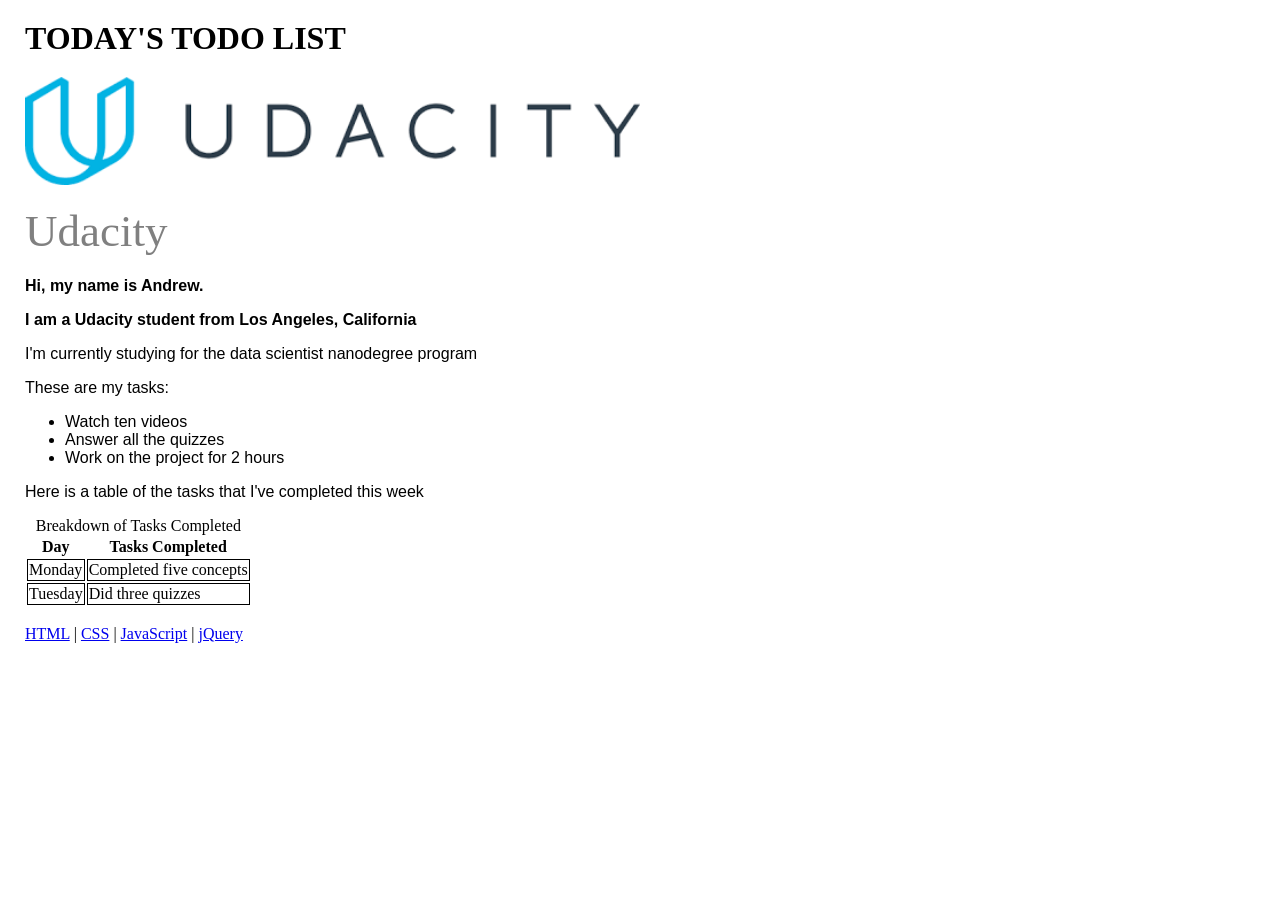
<file: 8. Web Development/2. CSS/index.html>
<! DOCTYPE html>

<html>
  <head>
    <title>Udacity Task List</title>
    <!-- TODO: include a link here to the css style sheet title style.css. You'll need to use the
link tag with the ref and href attributes. Then open the style.css file and follow the instructions there -->
    <link rel="stylesheet" type="text/css" href="style.css">
  </head>
  <body>
    <h1>Today's TODO list</h1>
    <img src='udacity_logo.png' alt='Udacity Logo'>
    <a id="main-link" href="https://www.udacity.com">Udacity</a>    
    <div id="main-content">
      <p class="bold-paragraph">Hi, my name is Andrew.</p>
      <p class="bold-paragraph">I am a Udacity student from Los Angeles, California</p>
      <p>I'm currently studying for the data scientist nanodegree program</p>
      <p>These are my tasks:</p>
      <ul>
          <li>Watch ten videos</li>
          <li>Answer all the quizzes</li>
          <li>Work on the project for 2 hours</li>
      </ul>
      <p>Here is a table of the tasks that I've completed this week</p>
    </div>
    <table>
      <caption>Breakdown of Tasks Completed</caption>
      <tr>
        <th>Day</th>
        <th>Tasks Completed</th>
      </tr>
      <tr>
        <td>Monday</td>
        <td>Completed five concepts</td>
      </tr>
      <tr>
        <td>Tuesday</td>
        <td>Did three quizzes</td>
    </table>
    <br>
    <nav>
      <a href="https://www.w3schools.com/html/">HTML</a> |
      <a href="https://www.w3schools.com/w3css/">CSS</a> |
      <a href="https://www.w3schools.com/js/default.asp">JavaScript</a> |
      <a href="https://www.w3schools.com/Jquery/default.asp">jQuery</a>
	</nav>
  </body>
  
</html>
</file>
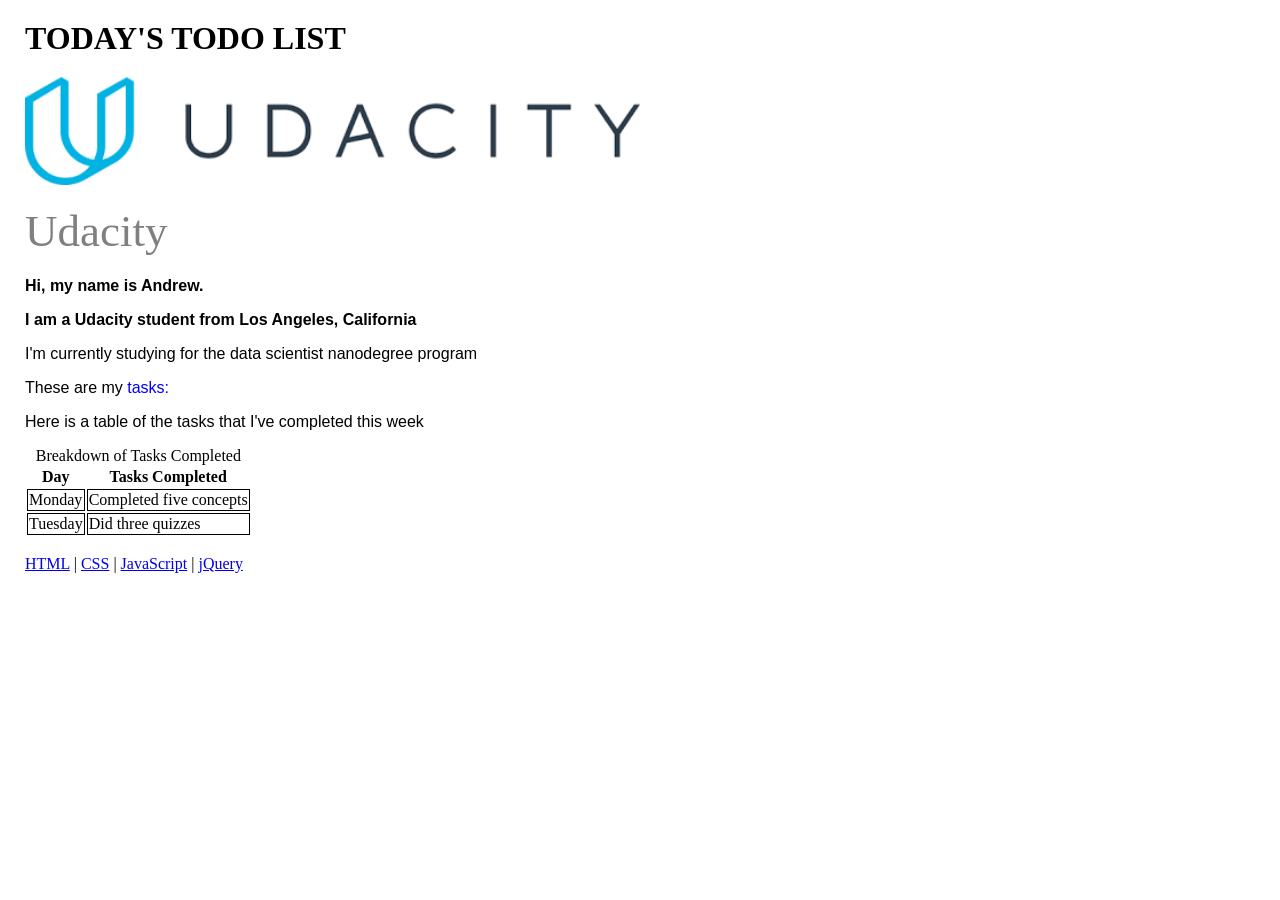
<file: 8. Web Development/3. JQuery/index.html>
<! DOCTYPE html>

<html>
  <head>
    <title>Udacity Task List</title>
	<link rel="stylesheet" type="text/css" href="style.css">
	<script src="https://ajax.googleapis.com/ajax/libs/jquery/3.3.1/jquery.min.js"></script>
    <script src="textchange.js"></script>
  </head>
  <body>
    <h1>Today's TODO list</h1>
    <img src='udacity_logo.png' alt='Udacity Logo'>
    <a id="main-link" href="https://www.udacity.com">Udacity</a>    
    <div id="main-content">
      <p class="bold-paragraph">Hi, my name is Andrew.</p>
      <p class="bold-paragraph">I am a Udacity student from Los Angeles, California</p>
      <p>I'm currently studying for the data scientist nanodegree program</p>
      <p>These are my <span class="blue_text" id="fade_in_tasks">tasks:</span></p>
      <ul>
          <li>Watch ten videos</li>
          <li>Answer all the quizzes</li>
          <li>Work on the project for 2 hours</li>
      </ul>
      <p>Here is a table of the tasks that I've completed this week</p>
    </div>
    <table>
      <caption>Breakdown of Tasks Completed</caption>
      <tr>
        <th>Day</th>
        <th>Tasks Completed</th>
      </tr>
      <tr>
        <td>Monday</td>
        <td>Completed five concepts</td>
      </tr>
      <tr>
        <td>Tuesday</td>
        <td>Did three quizzes</td>
    </table>
    <br>
    <nav>
      <a href="https://www.w3schools.com/html/">HTML</a> |
      <a href="https://www.w3schools.com/w3css/">CSS</a> |
      <a href="https://www.w3schools.com/js/default.asp">JavaScript</a> |
      <a href="https://www.w3schools.com/Jquery/default.asp">jQuery</a>
	</nav>
  </body>
  
</html>
</file>
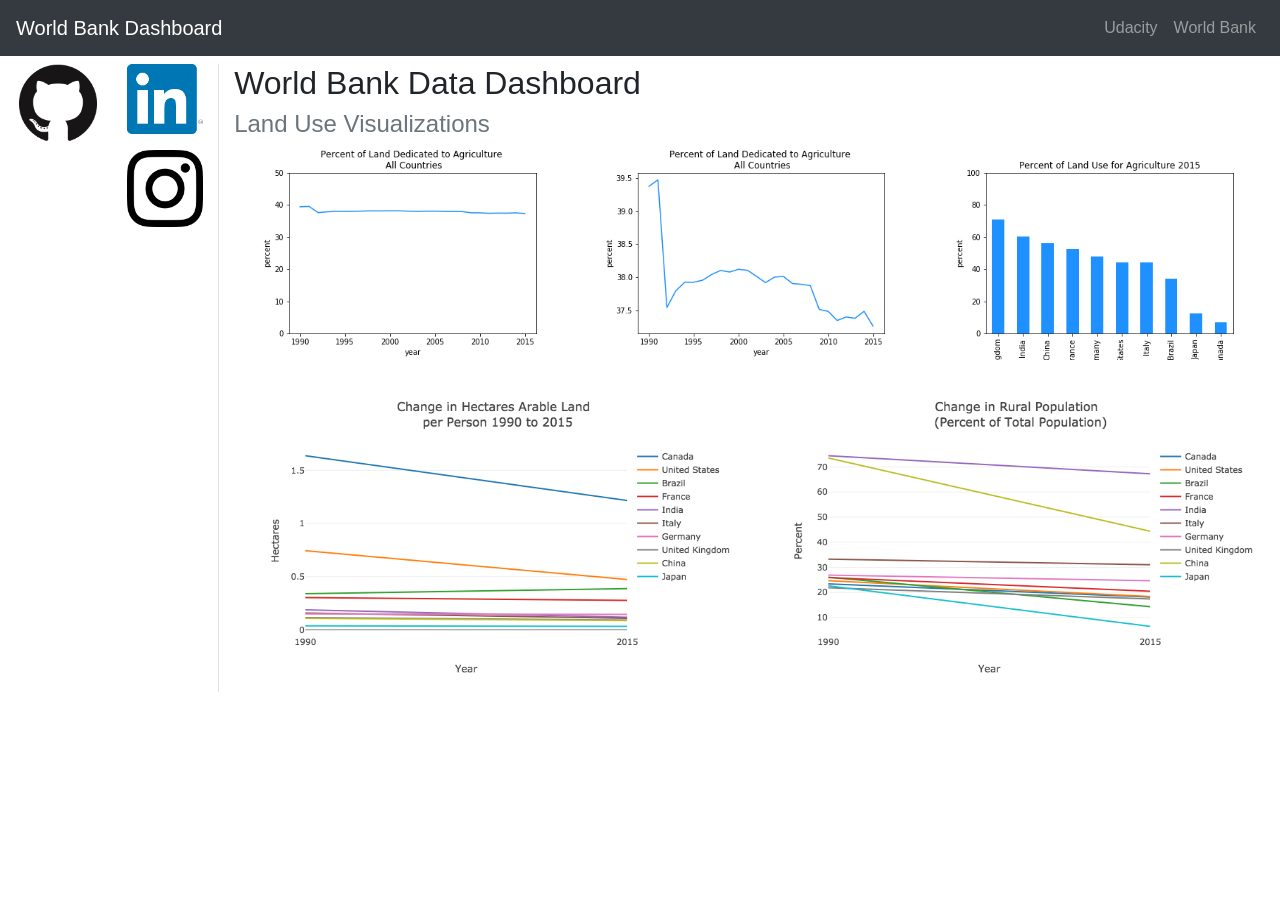
<file: 8. Web Development/4. Bootstrap/index.html>
<!doctype html>
<html lang="en">  
  <head>
    <!-- Required meta tags -->
    <meta charset="utf-8">
    <meta name="viewport" content="width=device-width, initial-scale=1, shrink-to-fit=no">

    <!-- Bootstrap CSS -->
    <link rel="stylesheet" href="https://maxcdn.bootstrapcdn.com/bootstrap/4.0.0/css/bootstrap.min.css" integrity="sha384-Gn5384xqQ1aoWXA+058RXPxPg6fy4IWvTNh0E263XmFcJlSAwiGgFAW/dAiS6JXm" crossorigin="anonymous">
    <!-- TODO: Change the title of the page to Data Dashboard -->
    <title>Data Dashboard</title>
  </head>
  <body>
    <!-- TODO: add a navigation bar to the top of the web page
        The navigation bar should include 
        -   a link with a navbar-brand class. The link should say World Bank Dashboard and the href attribute should be equal to "#", which means that if somebody clicks on the link, the browser remains on the same page
        -   a link to the Udacity data science nanodegree website: https://www.udacity.com/course/data-scientist-nanodegree--nd025
        -   a link to the World Bank data website: https://data.worldbank.org/
        -   any other links you'd like to add
        - align the Udacity and World Bank links to the right side of the navbar (hint: use ml-auto)
    HINT: If you get stuck, re-watch the previous video and/or use an example from the documentation on the Bootstrap website: https://getbootstrap.com/docs/4.0/components/navbar/#nav
-->
    <nav class="navbar navbar-expand-lg navbar-dark bg-dark">
      <a class="navbar-brand" href="#">World Bank Dashboard</a>
      <button class="navbar-toggler" type="button" data-toggle="collapse" data-target="#navbarNavDropdown" aria-controls="navbarNavDropdown" aria-expanded="false" aria-label="Toggle navigation">
        <span class="navbar-toggler-icon"></span>
      </button>
      <div class="collapse navbar-collapse" id="navbarNavDropdown">
        <ul class="navbar-nav ml-auto">
          <li class="nav-item">
            <a class="nav-link" href="https://www.udacity.com/course/data-scientist-nanodegree--nd025">Udacity</a>
          </li>
          <li class="nav-item">
            <a class="nav-link" href="https://data.worldbank.org/">World Bank</a>
          </li>
        </ul>
      </div>
    </nav>
    
    <!-- TODO: Create a div with the row class. Inside this row, there should be three columns of the following size and in the following order:
        - col-1
        - col-1
        - col-10
    -->
    <div class="row ml-1 mt-2">
      <div class="col-1">
        <a href="https://www.github.com">
          <img class="img-fluid" src="assets/githublogo.png" alt="github logo">
        </a>
      </div>
      
      <div class="col-1 border-right">
        <a href="https://www.linkedin.com">
          <img class="mb-3 img-fluid" src="assets/linkedinlogo.png" alt="linkedin logo">
        </a>
        <a href="https://www.instagram.com">
          <img class="img-fluid" src="assets/instagram.png" alt="instagram logo">
        </a>
      </div>
      
      <div class="col-10">
        <h2>World Bank Data Dashboard</h2>
        <h4 class="text-muted">Land Use Visualizations</h4>
        
        <div class="container">
          <div class="row mb-3">
            <div class="col-4">
              <img class="img-fluid" src="assets/plot1.png" alt="chart one">
            </div>
            <div class="col-4">
              <img class="img-fluid" src="assets/plot2.png" alt="chart two">
            </div>
            <div class="col-4">
              <img class="img-fluid" src="assets/plot3.png" alt="chart three">
            </div>
          </div>
          <div class="row">
            <div class="col-6">
              <img class="img-fluid" src="assets/plot4.png" alt="chart four">       
            </div>
            <div class="col-6">
              <img class="img-fluid" src="assets/plot5.png" alt="chart five">
            </div>
          </div>
        </div>
      </div>
    </div>
    <!-- TODO: In the first column, put a link to your github profile and use the github logo image in the asset folder. Make sure to use the img-fluid class in the img tags -->
    <!-- TODO: In the second column, put a link to your linkedin profile and your instagram account. Use the images in the asset folder. If you don't have these accounts, then add the links anyway and in the href attribute, put href="#". That tells the browser to do nothing when the link is clicked. Also, add a border to the right side of the column -->
    <!-- TODO: In the third column, 
     add an h2 header that says World Bank Data Dashboard and an h4 header that says Land Use Visualizations. Change the color of the h4 font using the text-muted class. Remove the Hello World Header -->

<!-- TODO: In the third column underneath the h2 and h4 tags, you'll place the five visualizations plot1.png, plot2.png...plot5.png. First, wrap them in a container class. 

Put the visualizations in two rows such that the first row contains plot1.png, plot2.png, and plot3.png, spaced evenly into three columns. The second row should contain plot4.png, plot5.png, evenly spaced into three columns. The final result should be:
plot1.png plot2.png plot3.png
plot4.png       plot5.png -->
        
<!-- TODO: Add margins and padding where appropriate. In Bootstrap you can add margins using classes: mr-3 would be margin-right 3. mr-5 would be a larger right margin. You can use mt, mb, ml, mr, pt, pb, pl, pr where t, b, l and r stand for top, bottom, left and right.
-->

<!-- TODO: paste your HTML into the W3C html validator. Fix any errors that come up: https://validator.w3.org/#validate_by_input -->

    <!-- Optional JavaScript -->
    <!-- jQuery first, then Popper.js, then Bootstrap JS -->
<script src="https://code.jquery.com/jquery-3.2.1.slim.min.js" integrity="sha384-KJ3o2DKtIkvYIK3UENzmM7KCkRr/rE9/Qpg6aAZGJwFDMVNA/GpGFF93hXpG5KkN" crossorigin="anonymous"></script>
    <script src="https://cdnjs.cloudflare.com/ajax/libs/popper.js/1.12.9/umd/popper.min.js" integrity="sha384-ApNbgh9B+Y1QKtv3Rn7W3mgPxhU9K/ScQsAP7hUibX39j7fakFPskvXusvfa0b4Q" crossorigin="anonymous"></script>
    <script src="https://maxcdn.bootstrapcdn.com/bootstrap/4.0.0/js/bootstrap.min.js" integrity="sha384-JZR6Spejh4U02d8jOt6vLEHfe/JQGiRRSQQxSfFWpi1MquVdAyjUar5+76PVCmYl" crossorigin="anonymous"></script>
  </body>
</html>
</file>
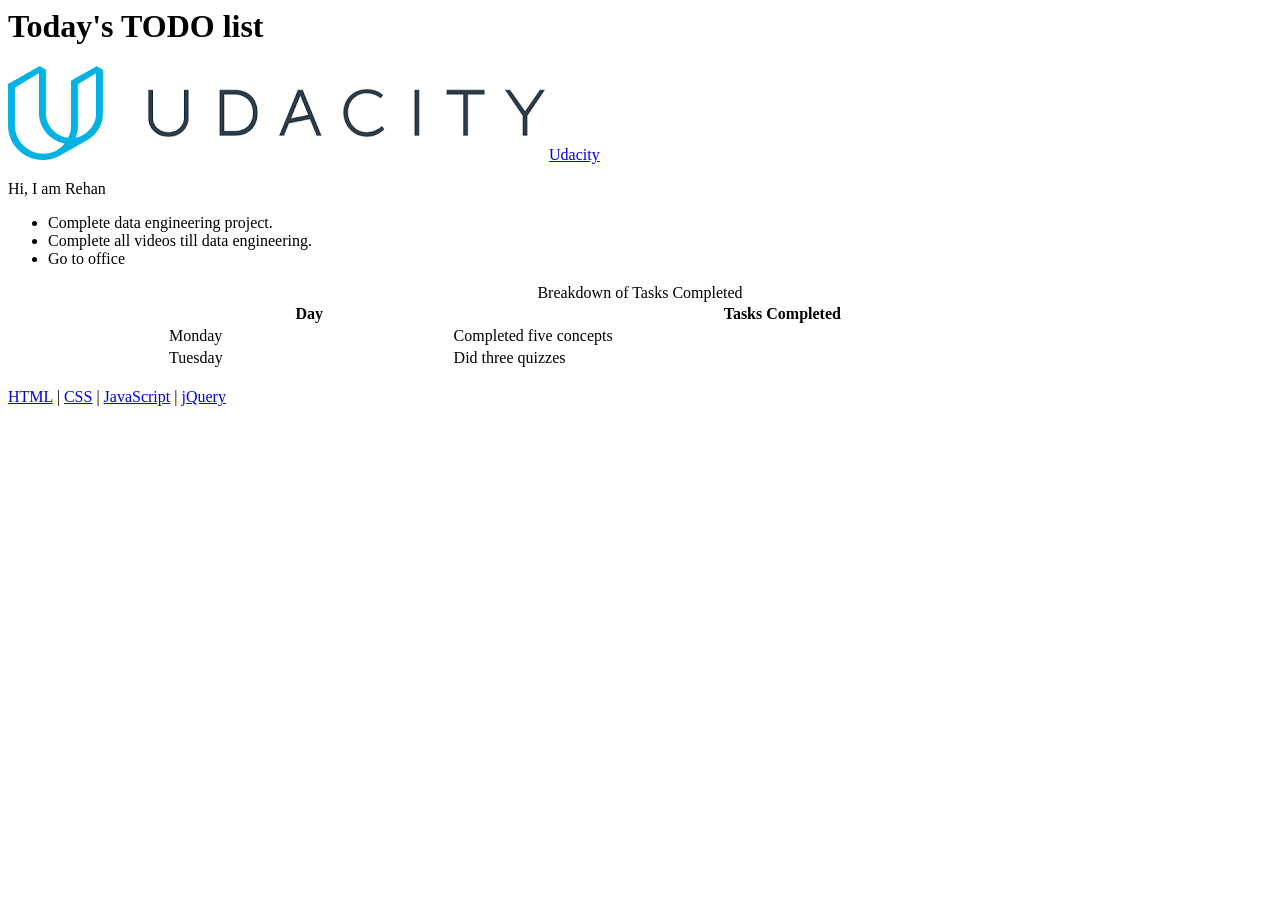
<file: 8. Web Development/1. HTML/Exercise 1/index.html>
<! DOCTYPE html>

<html>
  <head>
    <!-- TODO: Add a title tag and use the title 'My Udacity Task List' -->
    <title>Udacity Task List</title>
  </head>
  <body>
    <!-- TODO: Add a header tag, h1. The h1 should say "Today's TODO list' -->
    <h1>Today's TODO list</h1>
    <!-- TODO: Notice that the workspace folder contains the Udacity logo in a file called udacity_logo.png. Insert the image here -->
    <img src='udacity_logo.png' alt='Udacity Logo'>
    <!-- TODO: Use a link tag to link to the Udacity website https://www.udacity.com --Make sure to add text in-between the opening and closing tags.-->
    <a href="https://www.udacity.com">Udacity</a>
    <!-- TODO: Use a paragraph tag. Inside the paragraph tag, introduce yourself -->
    <p>Hi, I am Rehan</p>
   	<!-- TODO: Make an unordered list containing at least three items that you plan to do this week to progress in the nanodgree. Look up the syntax for unordered lists if you're not sure how to do this.   -->
    <ul>
      <li>Complete data engineering project.</li>
      <li>Complete all videos till data engineering.</li>
      <li>Go to office</li>
    </ul>
    <!-- TODO: Get creative and add anything else you would like to add. The W3Schools website has a wealth of information about html tags. See: https://www.w3schools.com/tags -->
     <table border = 0 width = '75%' align='center'>
      <caption>Breakdown of Tasks Completed</caption>
      <tr>
        <th width=30%>Day</th>
        <th>Tasks Completed</th>
      </tr>
      <tr>
        <td>Monday</td>
        <td>Completed five concepts</td>
      </tr>
      <tr>
        <td>Tuesday</td>
        <td>Did three quizzes</td>
    </table>

    <br>
    <nav>
      <a href="https://www.w3schools.com/html/">HTML</a> |
      <a href="https://www.w3schools.com/w3css/">CSS</a> |
      <a href="https://www.w3schools.com/js/default.asp">JavaScript</a> |
      <a href="https://www.w3schools.com/Jquery/default.asp">jQuery</a>
	</nav>
  </body>
  
</html>
</file>
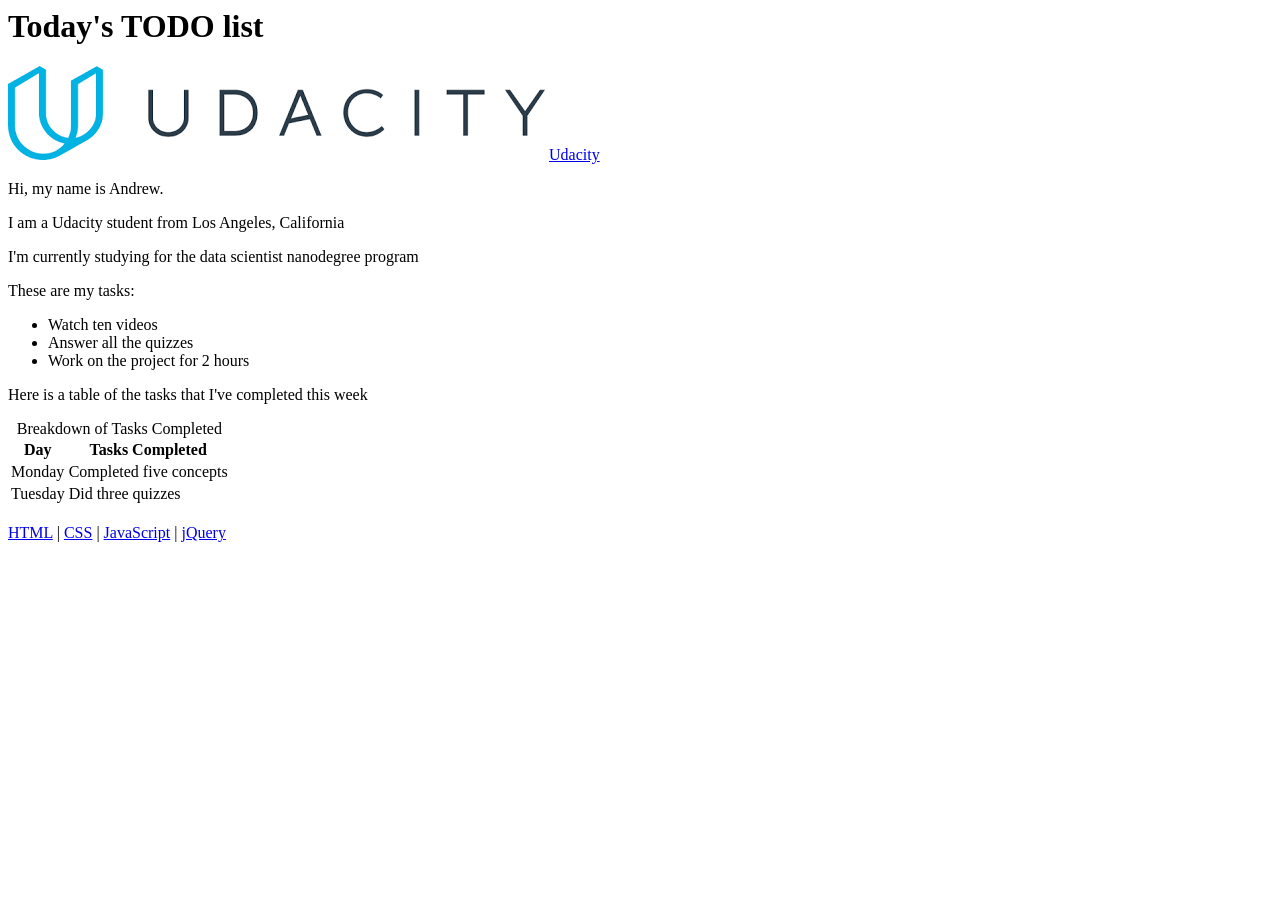
<file: 8. Web Development/1. HTML/Exercise 2/index.html>
<! DOCTYPE html>

<html>
  
  <head>
    <title>Udacity Task List</title>
  </head>
  <body>
    <h1>Today's TODO list</h1>
    <img src='udacity_logo.png' alt='Udacity Logo'>
    <!-- TODO: add an id to the Udacity link tag -->
    <a id="main-link" href="https://www.udacity.com">Udacity</a>    
    <!-- TODO: Wrap the following paragraphs and list with a 
       div tag. Add an id to the div tag called main-content -->
    <!-- TODO: add a class to the the next two paragraphs
after this comment. Call the class bold-paragraph -->
    <div id="main-content">
      <p class="bold-paragraph">Hi, my name is Andrew.</p>
      <p class="bold-paragraph">I am a Udacity student from Los Angeles, California</p>
      <p>I'm currently studying for the data scientist nanodegree program</p>
      <p>These are my tasks:</p>
      <ul>
          <li>Watch ten videos</li>
          <li>Answer all the quizzes</li>
          <li>Work on the project for 2 hours</li>
      </ul>
      <p>Here is a table of the tasks that I've completed this week</p>
    </div>
    <table>
      <caption>Breakdown of Tasks Completed</caption>
      <tr>
        <th>Day</th>
        <th>Tasks Completed</th>
      </tr>
      <tr>
        <td>Monday</td>
        <td>Completed five concepts</td>
      </tr>
      <tr>
        <td>Tuesday</td>
        <td>Did three quizzes</td>
    </table>

    <br>
    <nav>
      <a href="https://www.w3schools.com/html/">HTML</a> |
      <a href="https://www.w3schools.com/w3css/">CSS</a> |
      <a href="https://www.w3schools.com/js/default.asp">JavaScript</a> |
      <a href="https://www.w3schools.com/Jquery/default.asp">jQuery</a>
	</nav>  </body>
  
</html>
</file>
<file: 8. Web Development/2. CSS/style.css>
/* TODO:
- add a left margin of 25px and a right margin of 25px to the body tag */
body {
 margin-left:25px;
 margin-right:25px; 
}

/* TODO: h1 header
- change the h1 header to all capital letters 
- add a top and bottom margin of 20px
hint: https://www.w3schools.com/cssref/pr_text_text-transform.asp*/ 
h1 {
 text-transform:uppercase; 
 margin-top: 20px;
 margin-bottom: 20px;
}

/* TODO: img
- make the Udacity logo only half the width of the screen
hint: https://www.w3schools.com/css/css_dimension.asp
*/
img {
 width:50%; 
}

/* TODO: Udacity link 
- make the Udacity link on its own line instead of next to the image
- give the link a top and bottom margin of 20px
- remove the underline
- increase the font to 45px
- change the font color to gray
hint: the block value might be of interest
https://www.w3schools.com/cssref/pr_class_display.asp
hint: make sure to specify the Udacity link using the id; otherwise all links will be styled like the Udacity link
*/
a#main-link {
  display:block;
  margin-top:20px;
  margin-bottom:20px;
  text-decoration:none;
  font-size:45px;
  color:gray;
}

/* TODO: Div main-content id
- change the font of all elements inside the #main-content div to helvetica
hint: https://www.w3schools.com/cssref/pr_font_font-family.asp
*/
div#main-content {
  font-family: "helvetica";
}

/* TODO: bold-paragraph class
- for the paragraphs with the bold-paragraph class, make the text bold
*/
p.bold-paragraph {
  font-weight:bold;
}

/* TODO: table
- draw a black border around the td elements in the table
hint: https://www.w3schools.com/css/css_border.asp
*/
td {
 border:solid black 1px; 
}
</file>
<file: 8. Web Development/3. JQuery/style.css>
body {
 margin-left:25px;
 margin-right:25px; 
}

h1 {
 text-transform:uppercase; 
 margin-top: 20px;
 margin-bottom: 20px;
}

img {
 width:50%; 
}

a#main-link {
  display:block;
  margin-top:20px;
  margin-bottom:20px;
  text-decoration:none;
  font-size:45px;
  color:gray;
}

div#main-content {
  font-family: "helvetica";
}

p.bold-paragraph {
  font-weight:bold;
}

span.blue_text {
	color:blue;  
}

ul {
 display:none; 
}

td {
 border:solid black 1px; 
}
</file>
